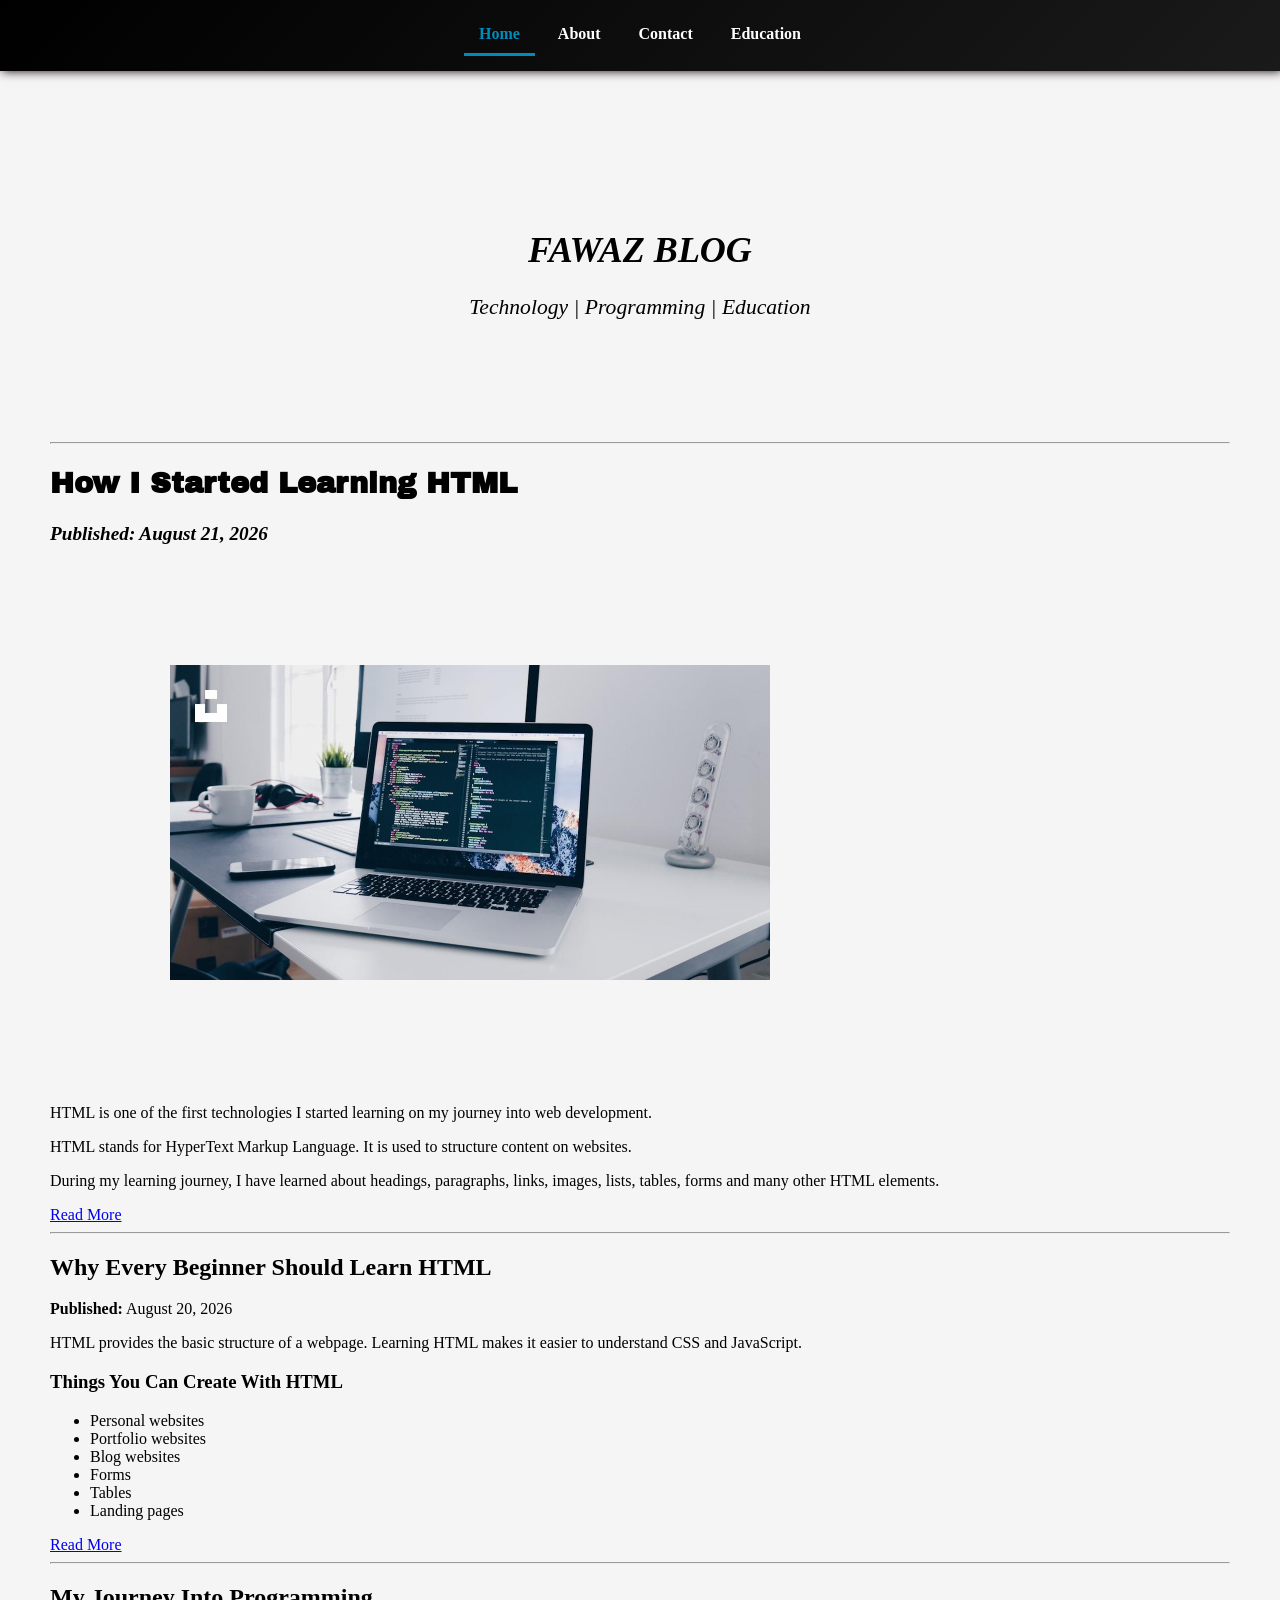
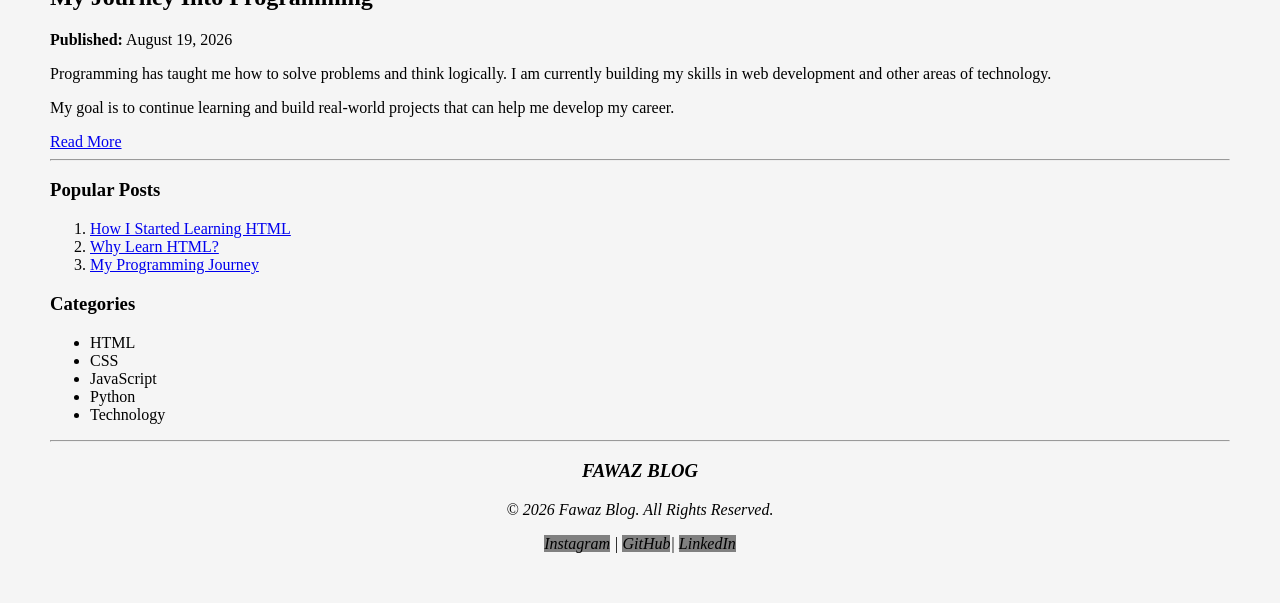
<file: index.html>
<!doctype html>
<html lang="en">
  <head>
    <meta charset="UTF-8" />
    <meta name="viewport" content="width=device-width, initial-scale=1.0" />
    <title>personal blog</title>
    <link rel="stylesheet" href="style.css" />
  </head>

  <!doctype html>
  <html lang="en">
    <head>
      <meta charset="UTF-8" />
      <title>Fawaz Blog</title>
    </head>

    <body>
      <!-- HEADER -->
      <header class="head">
        <h1>FAWAZ BLOG</h1>
        <p class="subhead">Technology | Programming | Education</p>
      </header>

      <!-- NAVIGATION -->
      <nav class="nav" aria-label="Main navigation">
        <a class="active" href="index.html" aria-current="page">Home</a>
        <a href="about me.html">About</a>
        <a href="contact.html">Contact</a>
        <a href="education.html">Education</a>
      </nav>

      <hr />

      <!-- MAIN CONTENT -->
      <main>
        <article class="article">
          <h2>How I Started Learning HTML</h2>
        </article>

        <p class="publish"><strong>Published: August 21, 2026</strong></p>
        <div class="image">
          <img
            src="image/fawaz blog.jpg"
            alt="Computer programming"
            width="600"
          />
        </div>

        <p>
          HTML is one of the first technologies I started learning on my journey
          into web development.
        </p>

        <p>
          HTML stands for HyperText Markup Language. It is used to structure
          content on websites.
        </p>

        <p>
          During my learning journey, I have learned about headings, paragraphs,
          links, images, lists, tables, forms and many other HTML elements.
        </p>

        <a href="#">Read More</a>

        <hr />

        <article>
          <h2>Why Every Beginner Should Learn HTML</h2>

          <p><strong>Published:</strong> August 20, 2026</p>

          <p>
            HTML provides the basic structure of a webpage. Learning HTML makes
            it easier to understand CSS and JavaScript.
          </p>

          <h3>Things You Can Create With HTML</h3>

          <ul>
            <li>Personal websites</li>
            <li>Portfolio websites</li>
            <li>Blog websites</li>
            <li>Forms</li>
            <li>Tables</li>
            <li>Landing pages</li>
          </ul>

          <a href="#">Read More</a>
        </article>

        <hr />

        <article>
          <h2>My Journey Into Programming</h2>

          <p><strong>Published:</strong> August 19, 2026</p>

          <p>
            Programming has taught me how to solve problems and think logically.
            I am currently building my skills in web development and other areas
            of technology.
          </p>

          <p>
            My goal is to continue learning and build real-world projects that
            can help me develop my career.
          </p>

          <a href="#">Read More</a>
        </article>
      </main>

      <hr />

      <!-- SIDEBAR -->
      <aside>
        <h3>Popular Posts</h3>

        <ol>
          <li><a href="#">How I Started Learning HTML</a></li>
          <li><a href="#">Why Learn HTML?</a></li>
          <li><a href="#">My Programming Journey</a></li>
        </ol>

        <h3>Categories</h3>

        <ul>
          <li>HTML</li>
          <li>CSS</li>
          <li>JavaScript</li>
          <li>Python</li>
          <li>Technology</li>
        </ul>
      </aside>

      <hr />

      <!-- FOOTER -->
      <footer class="footer">
        <h3>FAWAZ BLOG</h3>
        <p>&copy; 2026 Fawaz Blog. All Rights Reserved.</p>

        <a
          href="https://www.instagram.com/olasquare0?igsi=MWthN2V5M2lqZjF0ZQ%3D%3D&utm_source=qr"
          >Instagram</a
        >
        | <a href="https://github.com/Lawal-Fawaz">GitHub</a>|
        <a href="https://www.linkedin.com/in/fawaz-lawal-22a5a22a2/"
          >LinkedIn</a
        >
      </footer>
    </body>
  </html>
  <main></main>
</html>
</file>
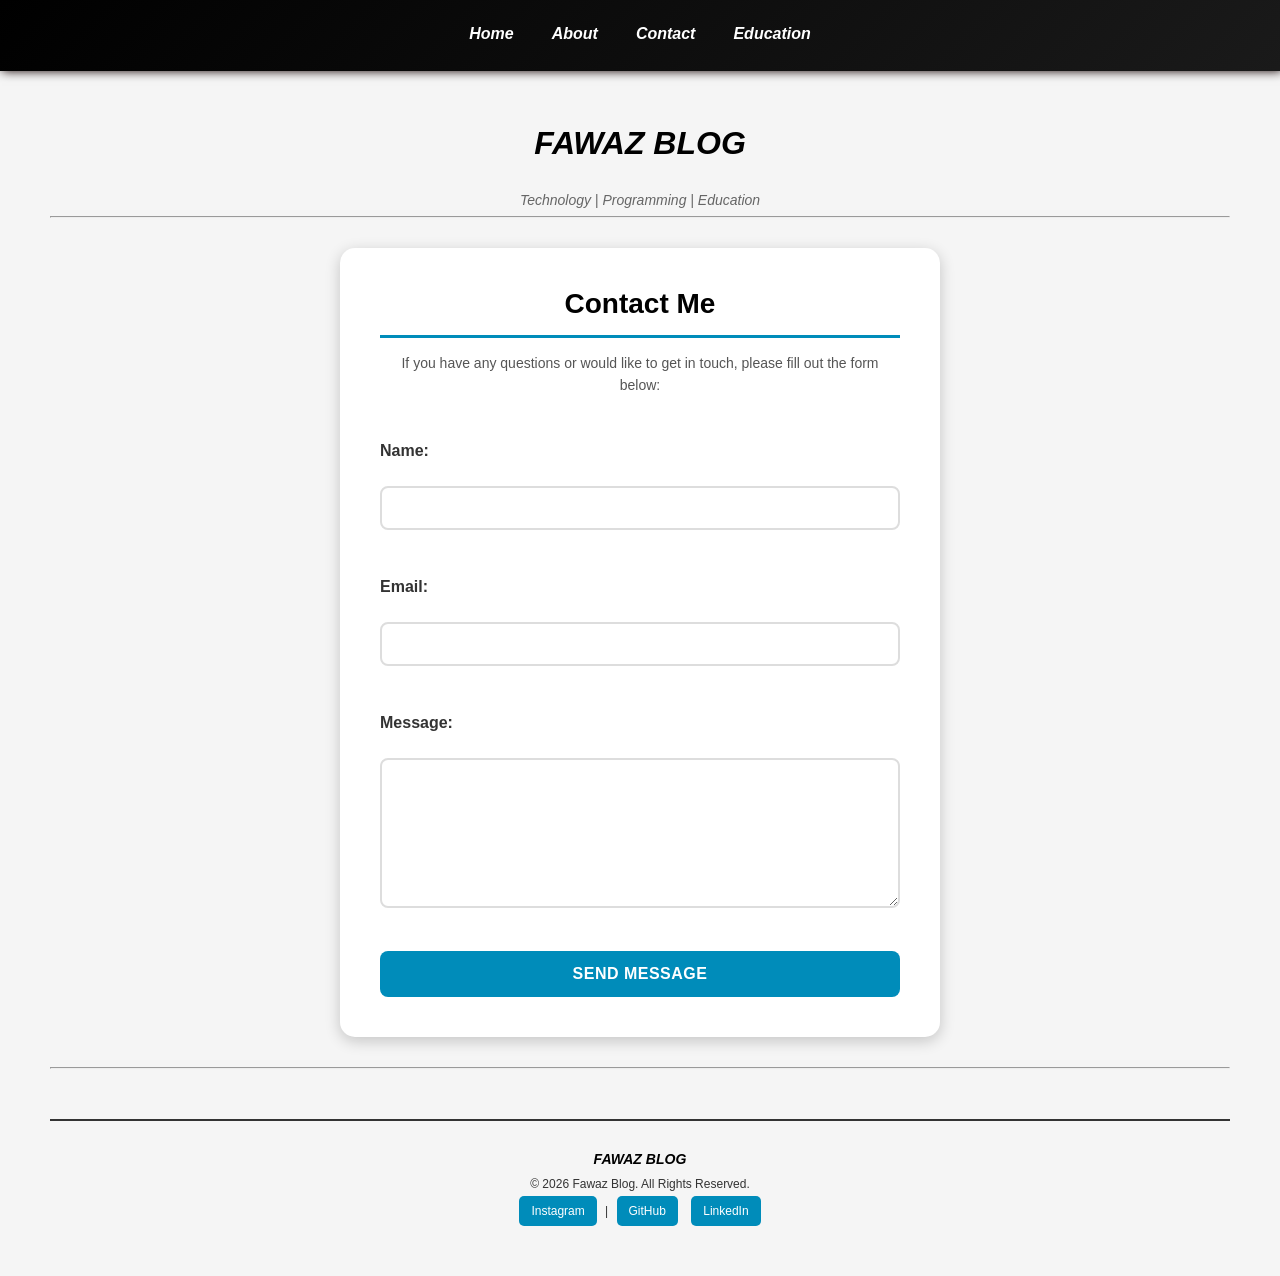
<file: contact.html>
<!doctype html>
<html lang="en">
  <head>
    <meta charset="UTF-8" />
    <meta name="viewport" content="width=device-width, initial-scale=1.0" />
    <title>Contact - Fawaz Blog</title>
    <link rel="stylesheet" href="contact.css" />
  </head>
  <body>
    <header>
      
        <h1 class="head">FAWAZ BLOG</h1>
        <p class="paragraph">Technology | Programming | Education</p>
    



    <nav class="nav">
      <button class="dropbtn">Menu</button>
      <section class="dropdown">
        <a href="index.html">Home</a>
        <a href="about me.html">About</a>
        <a href="contact.html">Contact</a>
        <a href="education.html">Education</a>
      </section>
    </nav>

    <hr />

    <main>
      <article>
        <h2>Contact Me</h2>

        <p>
          If you have any questions or would like to get in touch, please fill
          out the form below:
        </p>

        <form action="#" method="post">
          <label for="name">Name:</label><br />
          <input type="text" id="name" name="name" required /><br />

          <label for="email">Email:</label><br />
          <input type="email" id="email" name="email" required /><br />

          <label for="message">Message:</label><br />
          <textarea id="message" name="message" rows="5" required></textarea
          ><br />

          <input type="submit" value="Send Message" />
        </form>
      </article>
    </main>

    <hr />

    <footer>
      <center>
        <h3>FAWAZ BLOG</h3>

        <p>&copy; 2026 Fawaz Blog. All Rights Reserved.</p>

        <a href="https://www.instagram.com/olasquare0?igsi=MWthN2V5M2lqZjF0ZQ%3D%3D&utm_source=qr">Instagram</a> |
        <a href="https://github.com/Lawal-Fawaz">GitHub</a>
        <a href="https://www.linkedin.com/in/fawaz-lawal-22a5a22a2/">LinkedIn</a>
      </center>
    </footer>
  </body>
</html>
</file>
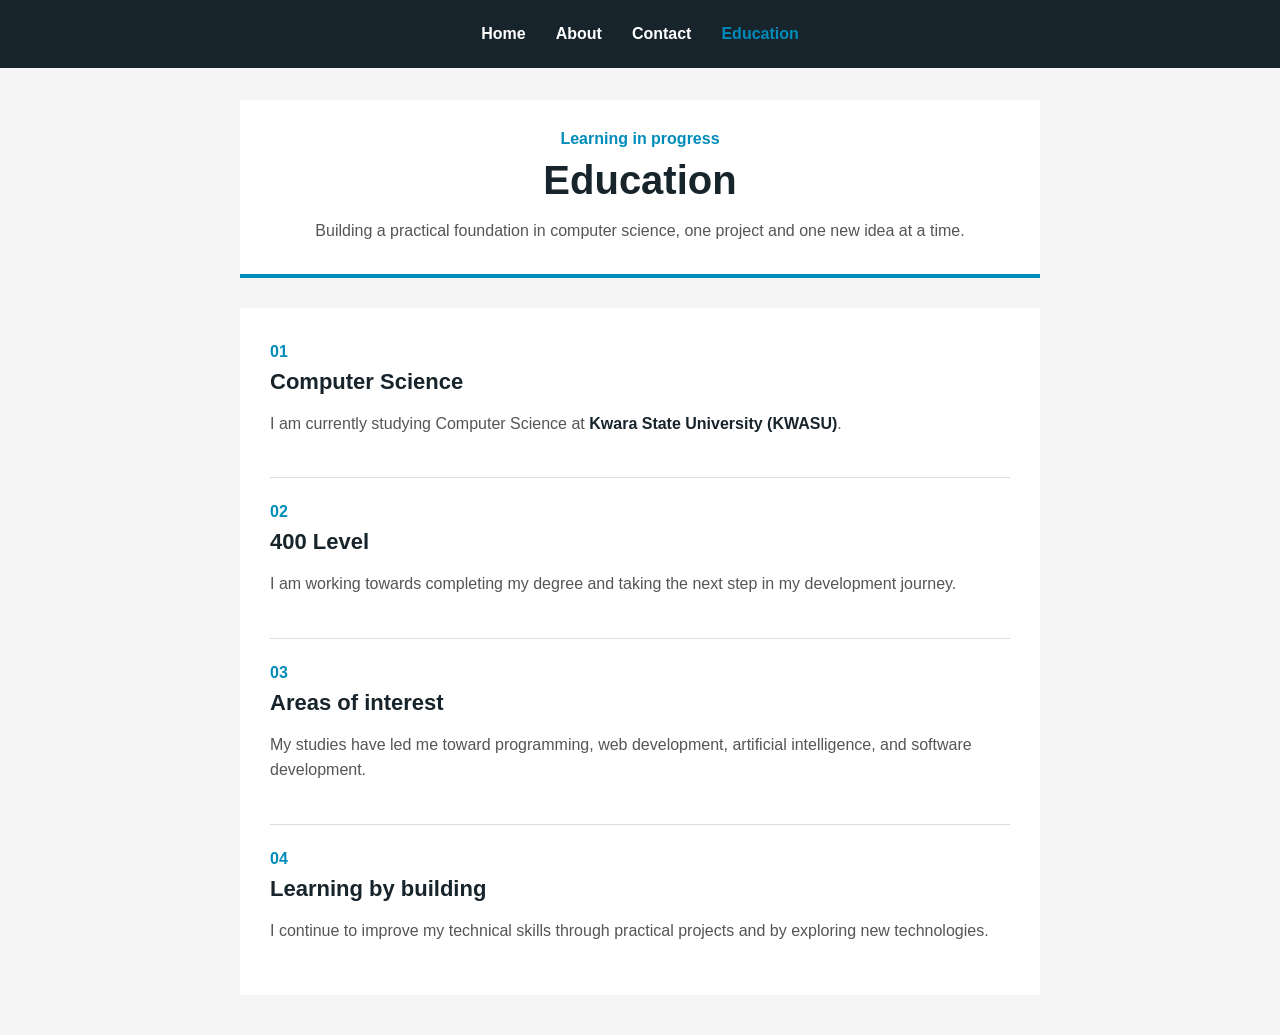
<file: education.html>
<!doctype html>
<html lang="en">
  <head>
    <meta charset="UTF-8" />
    <meta name="viewport" content="width=device-width, initial-scale=1.0" />
    <title>Education - Fawaz Blog</title>
    <link rel="stylesheet" href="education.css" />
  </head>

  <body>
    <nav class="nav" aria-label="Main navigation">
      <a href="index.html">Home</a>
      <a href="about me.html">About</a>
      <a href="contact.html">Contact</a>
      <a class="active" href="education.html" aria-current="page">Education</a>
    </nav>

    <main class="education-page"> 
      <header class="page-header">
        <p class="eyebrow">Learning in progress</p>
        <h1>Education</h1>
        <p class="intro">
          Building a practical foundation in computer science, one project and
          one new idea at a time.
        </p>
      </header>

      <section class="timeline" aria-label="Education milestones">
        <article class="milestone">
          <span class="milestone-number">01</span>
          <div>
            <h2>Computer Science</h2>
            <p>
              I am currently studying Computer Science at
              <strong>Kwara State University (KWASU)</strong>.
            </p>
          </div>
        </article>

        <article class="milestone">
          <span class="milestone-number">02</span>
          <div>
            <h2>400 Level</h2>
            <p>
              I am working towards completing my degree and taking the next step
              in my development journey.
            </p>
          </div>
        </article>

        <article class="milestone">
          <span class="milestone-number">03</span>
          <div>
            <h2>Areas of interest</h2>
            <p>
              My studies have led me toward programming, web development,
              artificial intelligence, and software development.
            </p>
          </div>
        </article>

        <article class="milestone">
          <span class="milestone-number">04</span>
          <div>
            <h2>Learning by building</h2>
            <p>
              I continue to improve my technical skills through practical
              projects and by exploring new technologies.
            </p>
          </div>
        </article>
      </section>
    </main>
  </body>
</html>
</file>
<file: style.css>
@import url('https://fonts.googleapis.com/css2?family=Archivo+Black&display=swap');

:root {
  --background-color: #f5f5f5;
  --black-color: #000;
  --dark-color: #1a1a1a;
  --white-color: white;
  --blue-color: #008cba;
  --gray-color: gray;
  --brown-color: burlywood;
}

* {
  box-sizing: border-box;
}

body {
  background-color: var(--background-color);
  padding: 105px 50px 50px;
  margin: 0;
}

/* Heading */
.head {
  color: var(--black-color);
  font-size: large;
  font-style: italic;
  padding: 40px 70px;
  margin: 60px auto;
  text-align: center;
}

.subhead {
  font-weight: 100;
  font-size: larger;
}

/* Navigation bar */
.nav {
  position: fixed;
  top: 0;
  left: 0;
  display: flex;
  justify-content: center;
  gap: 8px;
  width: 100%;
  background: linear-gradient(135deg, var(--black-color) 0%, var(--dark-color) 100%);
  padding: 15px 20px;
  z-index: 1000;
  box-shadow: 2px 0 10px #120101;
}

.nav a {
  padding: 10px 15px;
  border-bottom: 3px solid transparent;
  color: var(--white-color);
  font-weight: bold;
  font-style: bold;
  text-decoration: none;
  display: inline-block;
  transition: color 180ms ease, border-color 180ms ease;
}

.nav a:hover,
.nav a.active {
  color: var(--blue-color);
  border-bottom-color: var(--blue-color);
}

@media (max-width: 600px) {
  body {
    padding: 105px 16px 30px;
  }

  .nav {
    justify-content: flex-start;
    overflow-x: auto;
  }

  .nav a {
    flex: 0 0 auto;
    padding: 10px 12px;
  }
}

/* Article */
.article {
  font-size: larger;
  font-weight: bold;
  font-family: "Archivo Black", sans-serif;
}

.publish {
  font-size: larger;
  font-family: "Times New Roman", Times, serif;
  font-style: italic;
}

/* Image */
.image {
  padding: 50px;
  margin: 70px;
  border-radius: 50px;
}

/* Footer */
.footer {
  text-align: center;
  font-style: italic;
}

.footer a {
  text-decoration: none;
  color: var(--black-color);
  background-color: var(--gray-color);
}

.footer a:hover {
  color: var(--brown-color);
}
</file>
<file: contact.css>
/* Contact page styling */

* {
  box-sizing: border-box;
}

body {
  background-color: grey;
  padding: 0;
  margin: 0;
  font-family: Arial, sans-serif;
  display: block;
}

header {
  padding: 105px 50px 30px;
  background-color: #f5f5f5;
  flex: 1;
  margin-left: 0;
}

/* Heading */
.head {
  color: #000;
  font-size: 32px;
  font-style: italic;
  padding: 20px;
  margin: 0 auto;
  text-align: center;
  font-weight: bold;
}

.paragraph {
  text-align: center;
  font-size: 14px;
  color: #666;
  font-style: italic;
  margin: 10px 0 0 0;
}

/* Navigation bar - Top */
.nav {
  position: fixed;
  top: 0;
  left: 0;
  width: 100%;
  height: auto;
  background: linear-gradient(135deg, #000 0%, #1a1a1a 100%);
  padding: 15px 20px;
  z-index: 1000;
  box-shadow: 2px 0 10px #120101;
  text-align: center;
}

.dropbtn {
  background-color: #008cba;
  color: white;
  padding: 12px 20px;
  font-size: 16px;
  border: none;
  cursor: pointer;
  border-radius: 0;
  font-weight: bold;
  transition: 0.3s;
  width: 100%;
  text-align: left;
  display: none;
}

.dropbtn:hover {
  background-color: #007399;
}

.dropdown {
  position: static;
  display: flex;
  flex-direction: row;
  justify-content: center;
  gap: 8px;
}

.dropdown a {
  color: white;
  padding: 10px 15px;
  text-decoration: none;
  display: inline-block;
  font-style: italic;
  font-weight: bold;
  transition: all 0.3s;
  border-bottom: 3px solid transparent;
}

.dropdown a:hover {
  background-color: #008cba;
  color: #0d0d0c;
  border-bottom-color: #0a0a09;
}

/* Main content */
main {
  max-width: 600px;
  margin: 30px auto;
  background-color: white;
  padding: 40px;
  border-radius: 15px;
  box-shadow: 0 4px 15px rgba(0, 0, 0, 0.2);
  margin-left: auto;
  width: calc(100% - 40px);
}

article h2 {
  color: #000;
  font-size: 28px;
  text-align: center;
  margin-top: 0;
  margin-bottom: 10px;
  border-bottom: 3px solid #008cba;
  padding-bottom: 15px;
}

article p {
  color: #555;
  text-align: center;
  font-size: 14px;
  margin-bottom: 30px;
  line-height: 1.6;
}

/* Form styling */
form {
  display: flex;
  flex-direction: column;
}

label {
  font-weight: bold;
  color: #333;
  margin-top: 15px;
  margin-bottom: 8px;
  display: block;
}

input[type="text"],
input[type="email"],
textarea {
  width: 100%;
  padding: 12px;
  margin-bottom: 15px;
  border: 2px solid #ddd;
  border-radius: 8px;
  font-size: 14px;
  font-family: Arial, sans-serif;
  transition: all 0.3s ease;
}

input[type="text"]:focus,
input[type="email"]:focus,
textarea:focus {
  outline: none;
  border-color: #008cba;
  box-shadow: 0 0 8px rgba(0, 140, 186, 0.3);
  background-color: #f0f8ff;
}

input[type="text"]:hover,
input[type="email"]:hover,
textarea:hover {
  border-color: #008cba;
}

textarea {
  resize: vertical;
  min-height: 150px;
  font-size: 14px;
}

/* Submit button */
input[type="submit"] {
  background-color: #008cba;
  color: white;
  padding: 14px 20px;
  border: none;
  border-radius: 8px;
  font-size: 16px;
  font-weight: bold;
  cursor: pointer;
  transition: all 0.3s ease;
  margin-top: 10px;
  text-transform: uppercase;
  letter-spacing: 0.5px;
}

input[type="submit"]:hover {
  background-color: #007399;
  transform: translateY(-2px);
  box-shadow: 0 4px 10px rgba(0, 140, 186, 0.4);
}

input[type="submit"]:active {
  transform: translateY(0);
  box-shadow: 0 2px 5px rgba(0, 140, 186, 0.4);
}

/* Footer */
footer {
  text-align: center;
  margin-top: 50px;
  margin-left: 0;
  padding-top: 20px;
  border-top: 2px solid #333;
  color: #333;
  font-size: 12px;
  background-color: #f5f5f5;
  padding-bottom: 20px;
}

footer h3 {
  margin: 10px 0;
  color: #000;
  font-style: italic;
}

footer p {
  margin: 5px 0;
  font-size: 12px;
}

footer a {
  text-decoration: none;
  color: white;
  background-color: #008cba;
  padding: 8px 12px;
  margin: 0 5px;
  border-radius: 5px;
  transition: 0.3s;
  display: inline-block;
}

footer a:hover {
  background-color: #007399;
  color: #ffd700;
}

/* Responsive design */
@media (max-width: 768px) {
  body {
    flex-direction: column;
  }

  .nav {
    position: fixed;
    width: 100%;
    height: auto;
    padding: 15px 0;
  }

  header {
    margin-left: 0;
    padding: 105px 20px 20px;
  }

  main {
    margin-left: 0;
    width: 100%;
    margin: 20px 10px;
    padding: 20px;
  }

  footer {
    margin-left: 0;
  }

  article h2 {
    font-size: 22px;
  }

  .head {
    font-size: 24px;
    padding: 15px;
  }
}
</file>
<file: education.css>
:root {
  --dark-color: #17242b;
  --light-color: #f5f5f5;
  --white-color: white;
  --blue-color: #008cba;
  --gray-color: #555;
}

* {
  box-sizing: border-box;
}

body {
  margin: 0;
  padding: 100px 20px 40px;
  background-color: var(--light-color);
  color: var(--dark-color);
  font-family: Arial, sans-serif;
}

.nav {
  position: fixed;
  top: 0;
  left: 0;
  display: flex;
  justify-content: center;
  width: 100%;
  padding: 15px;
  background-color: var(--dark-color);
  z-index: 1000;
}

.nav a {
  padding: 10px 15px;
  color: var(--white-color);
  font-weight: bold;
  text-decoration: none;
}

.nav a:hover,
.nav a.active {
  color: var(--blue-color);
}

.education-page {
  max-width: 800px;
  margin: 0 auto;
}

.page-header {
  margin-bottom: 30px;
  padding: 30px;
  background-color: var(--white-color);
  border-bottom: 4px solid var(--blue-color);
  text-align: center;
}

.eyebrow {
  margin: 0 0 10px;
  color: var(--blue-color);
  font-weight: bold;
}

h1,
h2 {
  margin: 0;
}

h1 {
  font-size: 40px;
}

.intro {
  margin: 15px 0 0;
  color: var(--gray-color);
  line-height: 1.6;
}

.timeline {
  background-color: var(--white-color);
  padding: 10px 30px;
}

.milestone {
  padding: 25px 0;
  border-bottom: 1px solid #ddd;
}

.milestone:last-child {
  border-bottom: none;
}

.milestone-number {
  color: var(--blue-color);
  font-weight: bold;
}

.milestone h2 {
  margin-top: 8px;
  font-size: 22px;
}

.milestone p {
  color: var(--gray-color);
  line-height: 1.6;
}

strong {
  color: var(--dark-color);
}

@media (max-width: 700px) {
  .nav {
    justify-content: flex-start;
    overflow-x: auto;
  }

  .nav a {
    white-space: nowrap;
  }

  .education-page {
    width: 100%;
  }

  .page-header,
  .timeline {
    padding: 20px;
  }
}
</file>
